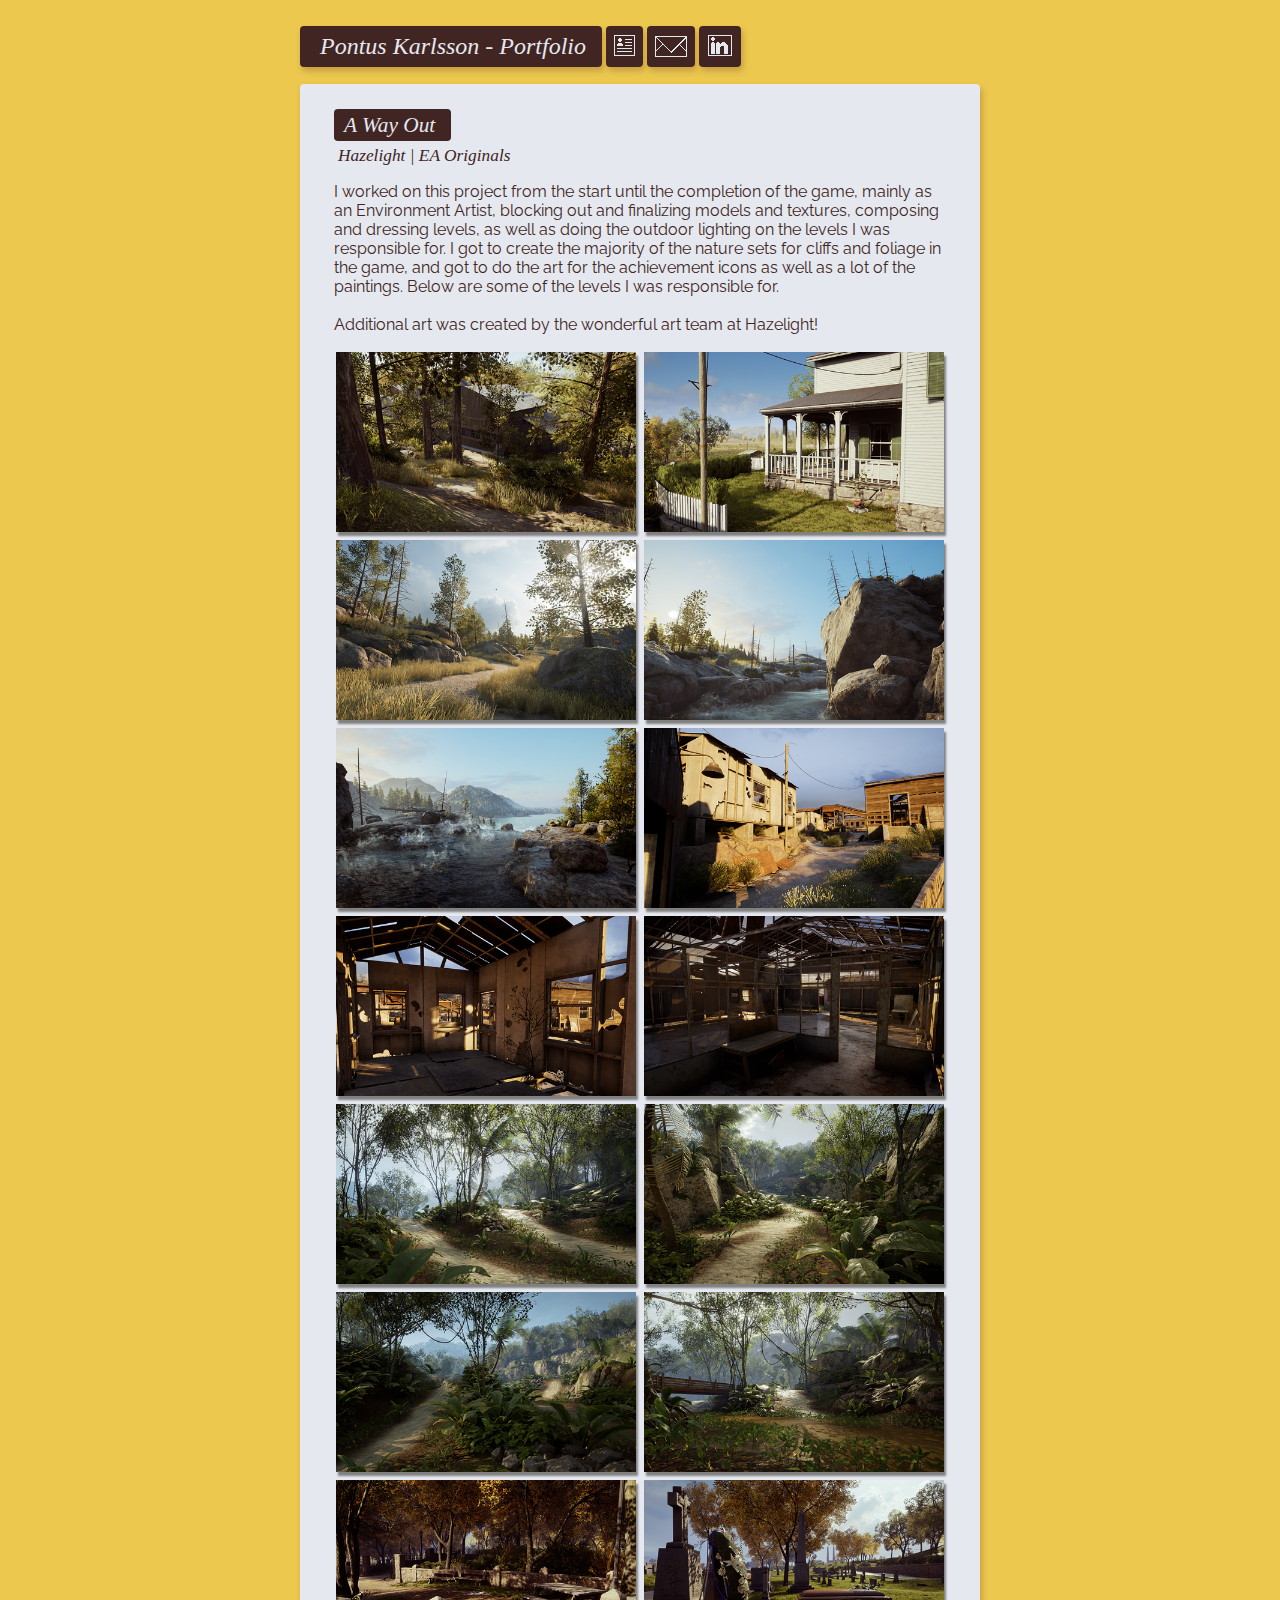
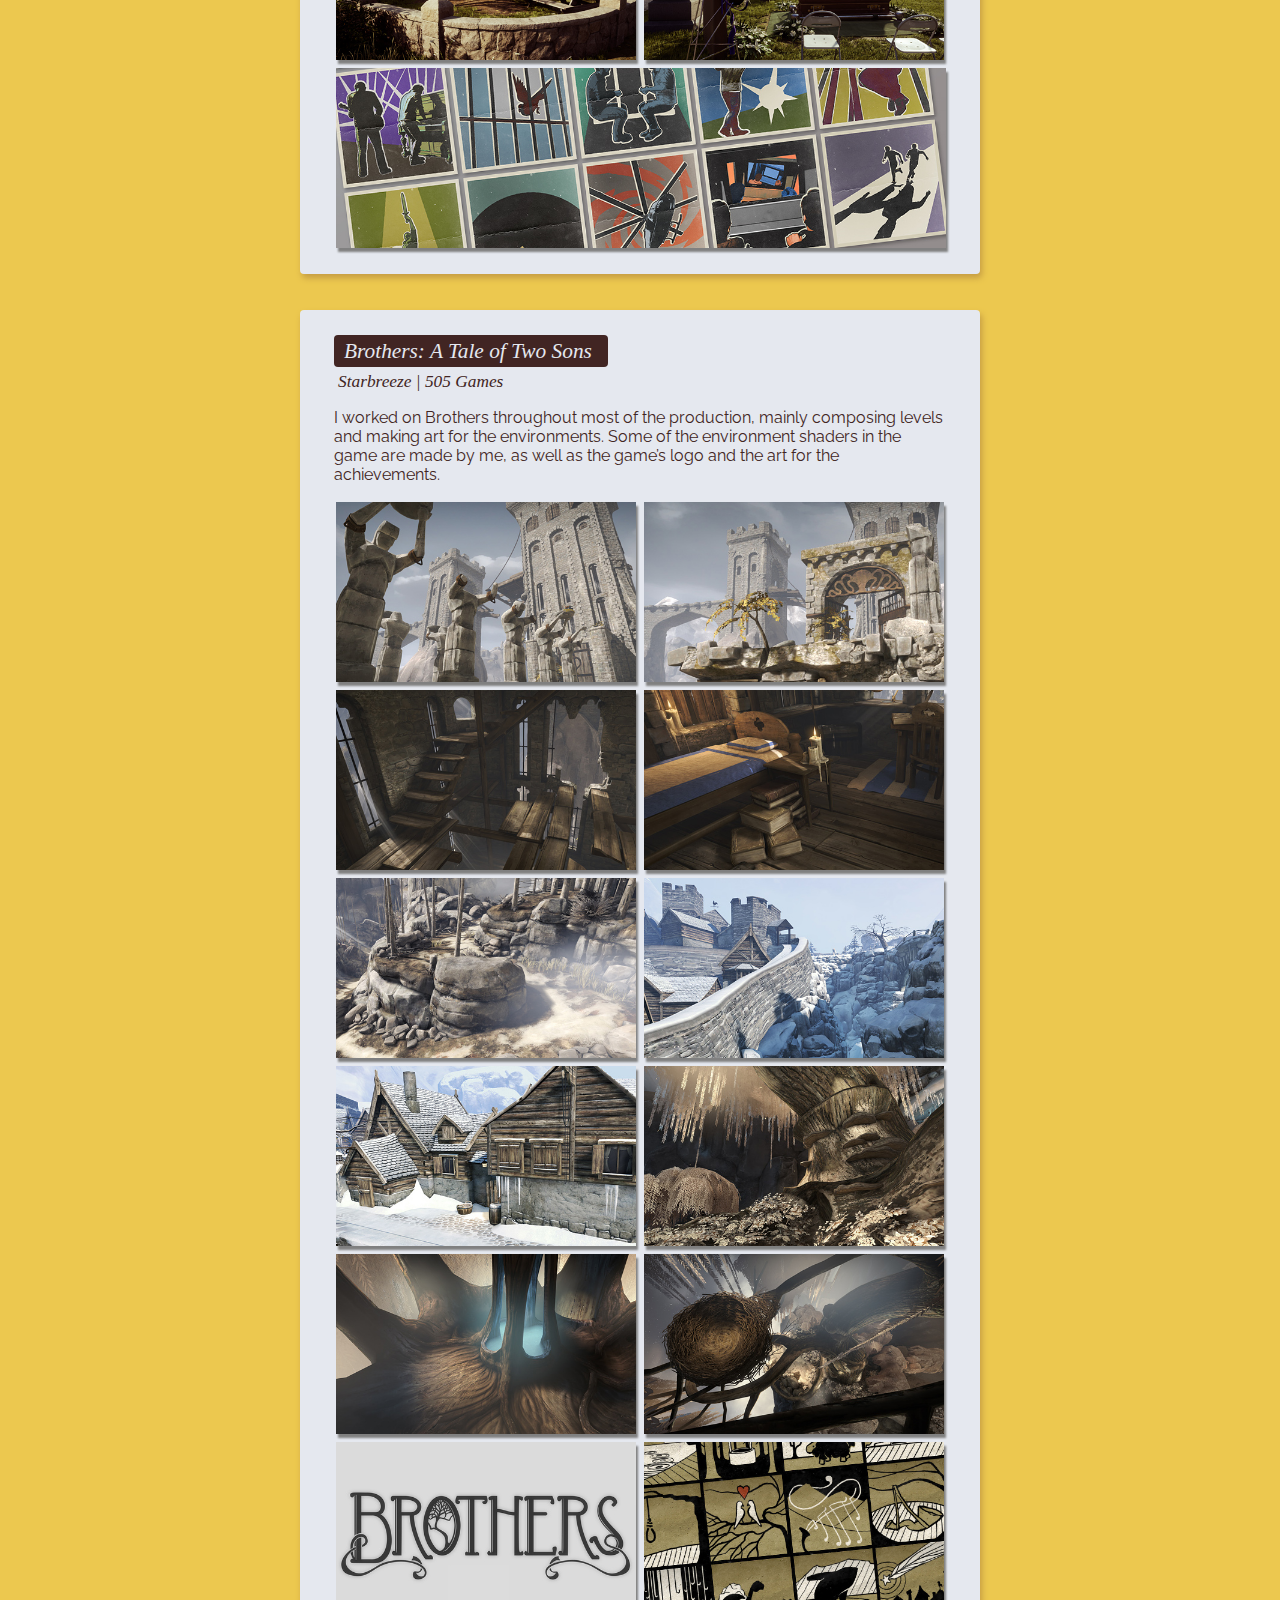
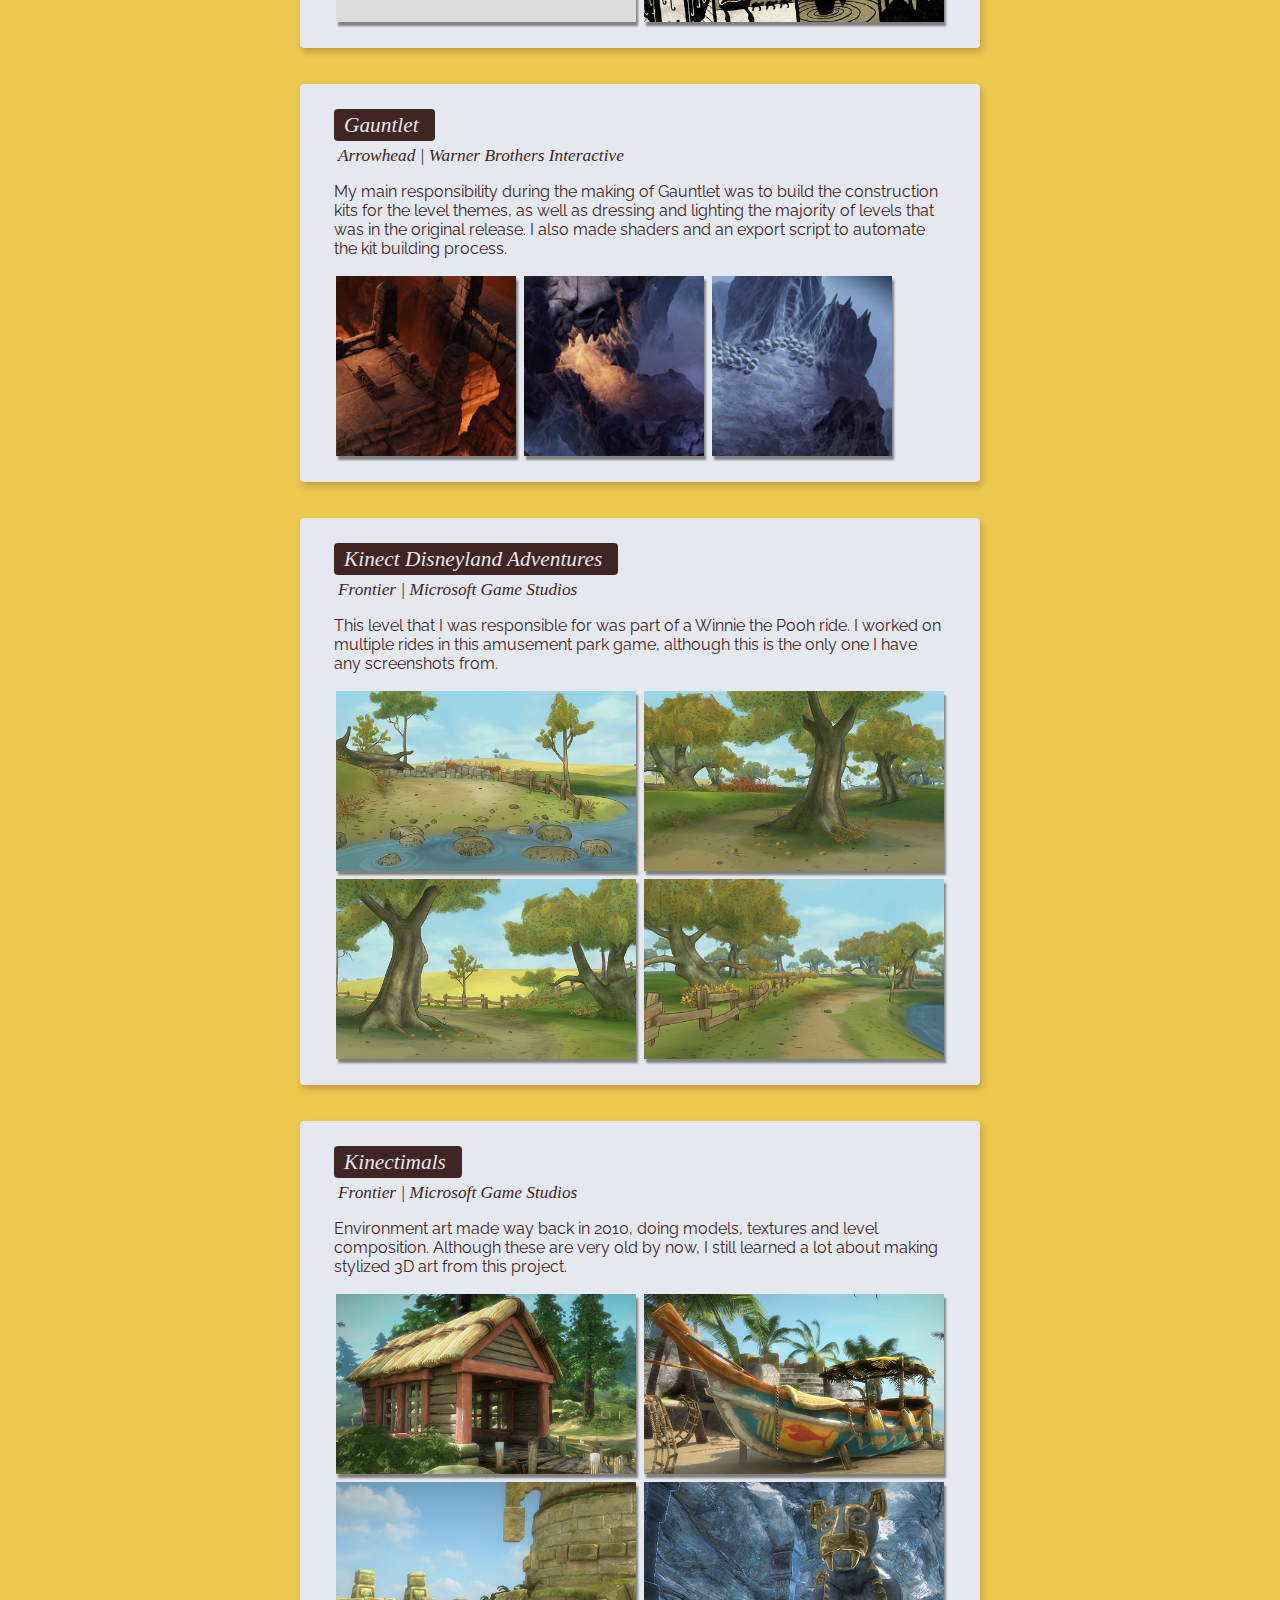
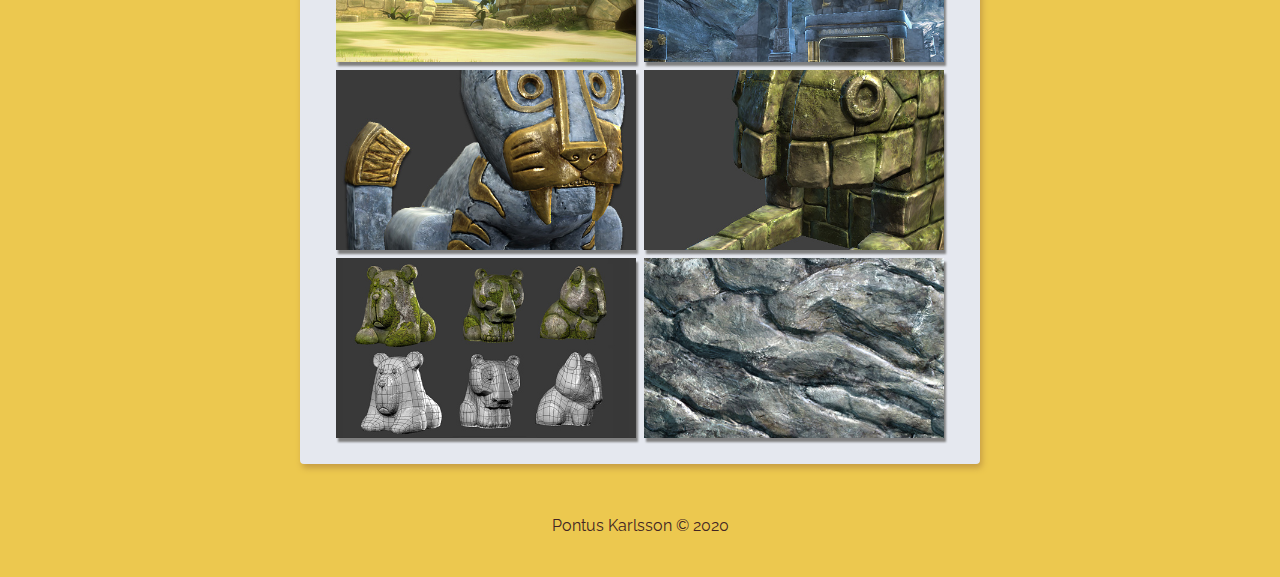
<file: index.html>
<!DOCTYPE html>

<html lang="en">
    <head>
        <meta charset="UTF-8">
        <meta name="viewport" content="width=device-width, initial-scale=1.0">

        <title>Pontus Karlsson - Portfolio</title>
        <link rel="stylesheet" type="text/css" href="styles.css"/>
        <link href="https://fonts.googleapis.com/css?family=Raleway" rel="stylesheet"> 
        <link rel="icon" href="favicon.ico"/>

        <script src="https://code.jquery.com/jquery-2.0.0.js"></script>
        <!-- <script src="swipebox-master/lib/jquery-2.1.0.min.js"></script> -->
        <script src="swipebox-master/src/js/jquery.swipebox.js"></script>
        <link rel="stylesheet" href="swipebox-master/src/css/swipebox.css">

        <script type="text/javascript">
            ;( function( $ ) {
                $( '.swipebox' ).swipebox();            
            } )( jQuery );
        </script>
    </head>
    <body>
        <div style="text-align: center;">
            <div style="display: inline-block; text-align: left;">
                <br>
                    <div id="titlealign">
                        <a href="index.html" title="Portfolio">
                            <titleframe><pagetitle>Pontus Karlsson - Portfolio</pagetitle></titleframe>
                        </a> 
                        <a href="resume.html" title="Resume">
                            <titleframe><img class="button" src="images/btn_resume.gif"></titleframe>
                        </a>
                        <a href="mailto:pomperi@gmail.com" title="Email">
                            <titleframe><img class="button" src="images/btn_email.gif"></titleframe>
                        </a>
                        <a href="http://www.linkedin.com/in/pomperi" target="_blank" title="LinkedIn">
                            <titleframe><img class="button" src="images/btn_linkedin.gif"></titleframe>
                        </a>
                        
                    </div>
                
                <br>
                
                <main>
                    <freetitle>A Way Out</freetitle>
                    <br>
                    <subtitle>Hazelight | EA Originals</subtitle>
                    <p>I worked on this project from the start until the completion of the game, 
                        mainly as an Environment Artist, blocking out and finalizing models and textures, 
                        composing and dressing levels, as well as doing the outdoor lighting on the levels I was responsible for. 
                        I got to create the majority of the nature sets for cliffs and foliage in the game, 
                        and got to do the art for the achievement icons as well as a lot of the paintings. 
                        Below are some of the levels I was responsible for.
                        <br><br>
                        Additional art was created by the wonderful art team at Hazelight!
                    </p>
                        <div class="row">
                            <a href="images/work/farm_01.jpg" class="swipebox" title="Farm 01">
                                <img class="thumbnail" src="images/thumbnails/thumb_farm_01.jpg">
                            </a>
                            <a href="images/work/farm_02.jpg" class="swipebox" title="Farm 02">
                                <img class="thumbnail" src="images/thumbnails/thumb_farm_02.jpg">
                            </a>
                            <a href="images/work/carchase_01.jpg" class="swipebox" title="CarChase 01">
                                <img class="thumbnail" src="images/thumbnails/thumb_carchase_01.jpg">
                            </a>
                            <a href="images/work/river_01.jpg" class="swipebox" title="River 01">
                                <img class="thumbnail" src="images/thumbnails/thumb_river_01.jpg">
                            </a>
                            <a href="images/work/river_02.jpg" class="swipebox" title="River 02">
                                <img class="thumbnail" src="images/thumbnails/thumb_river_02.jpg">
                            </a>
                            <a href="images/work/armsdealer_01.jpg" class="swipebox" title="ArmsDealer 01">
                                <img class="thumbnail" src="images/thumbnails/thumb_armsdealer_01.jpg">
                            </a>
                            <a href="images/work/armsdealer_02.jpg" class="swipebox" title="ArmsDealer 02">
                                <img class="thumbnail" src="images/thumbnails/thumb_armsdealer_02.jpg">
                            </a>
                            <a href="images/work/armsdealer_03.jpg" class="swipebox" title="ArmsDealer 03">
                                <img class="thumbnail" src="images/thumbnails/thumb_armsdealer_03.jpg">
                            </a>
                            <a href="images/work/bikechase_01.jpg" class="swipebox" title="BikeChase 01">
                                <img class="thumbnail" src="images/thumbnails/thumb_bikechase_01.jpg">
                            </a>
                            <a href="images/work/bikechase_02.jpg" class="swipebox" title="BikeChase 02">
                                <img class="thumbnail" src="images/thumbnails/thumb_bikechase_02.jpg">
                            </a>
                            <a href="images/work/bikechase_03.jpg" class="swipebox" title="BikeChase 03">
                                <img class="thumbnail" src="images/thumbnails/thumb_bikechase_03.jpg">
                            </a>
                            <a href="images/work/bikechase_04.jpg" class="swipebox" title="BikeChase 04">
                                <img class="thumbnail" src="images/thumbnails/thumb_bikechase_04.jpg">
                            </a>
                            <a href="images/work/cemetery_01.jpg" class="swipebox" title="Cemetery 01">
                                <img class="thumbnail" src="images/thumbnails/thumb_cemetery_01.jpg">
                            </a>
                            <a href="images/work/cemetery_02.jpg" class="swipebox" title="Cemetery 02">
                                <img class="thumbnail" src="images/thumbnails/thumb_cemetery_02.jpg">
                            </a>
                            <a href="images/work/awo_trophies_01.jpg" class="swipebox" title="AWO Trophies">
                                <img class="thumbnail" src="images/thumbnails/thumb_awo_trophies_01.jpg">
                            </a>
                            
                        </div>
                </main>
                <br><br>
                <main>
                    <freetitle>Brothers: A Tale of Two Sons</freetitle>
                    <br>
                    <subtitle>Starbreeze | 505 Games</subtitle>
                    <p>I worked on Brothers throughout most of the production, mainly composing levels and making art for the environments. 
                        Some of the environment shaders in the game are made by me, as well as the game’s logo and the art for the achievements.
                    </p>
                    <div class="row">
                            <a href="images/work/brothers_screenshot_01.jpg" class="swipebox" title="Brothers Screenshot 01">
                                <img class="thumbnail" src="images/thumbnails/thumb_brothers_screenshot_01.jpg">
                            </a>
                            <a href="images/work/brothers_screenshot_02.jpg" class="swipebox" title="Brothers Screenshot 02">
                                <img class="thumbnail" src="images/thumbnails/thumb_brothers_screenshot_02.jpg">
                            </a>
                            <a href="images/work/brothers_screenshot_03.jpg" class="swipebox" title="Brothers Screenshot 03">
                                <img class="thumbnail" src="images/thumbnails/thumb_brothers_screenshot_03.jpg">
                            </a>
                            <a href="images/work/brothers_screenshot_04.jpg" class="swipebox" title="Brothers Screenshot 04">
                                <img class="thumbnail" src="images/thumbnails/thumb_brothers_screenshot_04.jpg">
                            </a>
                            <a href="images/work/brothers_screenshot_05.jpg" class="swipebox" title="Brothers Screenshot 05">
                                <img class="thumbnail" src="images/thumbnails/thumb_brothers_screenshot_05.jpg">
                            </a>
                            <a href="images/work/brothers_screenshot_06.jpg" class="swipebox" title="Brothers Screenshot 06">
                                <img class="thumbnail" src="images/thumbnails/thumb_brothers_screenshot_06.jpg">
                            </a>
                            <a href="images/work/brothers_screenshot_07.jpg" class="swipebox" title="Brothers Screenshot 07">
                                <img class="thumbnail" src="images/thumbnails/thumb_brothers_screenshot_07.jpg">
                            </a>
                            <a href="images/work/brothers_screenshot_08.jpg" class="swipebox" title="Brothers Screenshot 08">
                                <img class="thumbnail" src="images/thumbnails/thumb_brothers_screenshot_08.jpg">
                            </a>
                            <a href="images/work/brothers_screenshot_09.jpg" class="swipebox" title="Brothers Screenshot 09">
                                <img class="thumbnail" src="images/thumbnails/thumb_brothers_screenshot_09.jpg">
                            </a>
                            <a href="images/work/brothers_screenshot_10.jpg" class="swipebox" title="Brothers Screenshot 10">
                                <img class="thumbnail" src="images/thumbnails/thumb_brothers_screenshot_10.jpg">
                            </a>
                            <a href="images/work/brothers_logo_01.jpg" class="swipebox" title="Brothers Logo">
                                <img class="thumbnail" src="images/thumbnails/thumb_brothers_logo_01.jpg">
                            </a>  
                            <a href="images/work/brothers_achievements_01.jpg" class="swipebox" title="Brothers Achievements Icons">
                                <img class="thumbnail" src="images/thumbnails/thumb_brothers_achievements_01.jpg">
                            </a>                 
                        </div>
                    </main>
                    <br><br>
                <main>
                    <freetitle>Gauntlet</freetitle>
                    <br>
                    <subtitle>Arrowhead | Warner Brothers Interactive</subtitle>
                    <p>My main responsibility during the making of Gauntlet was to build the construction kits for the level themes, 
                        as well as dressing and lighting the majority of levels that was in the original release. 
                        I also made shaders and an export script to automate the kit building process.
                    </p>
                    <div class="row">
                        <a href="images/work/gauntlet_01.jpg" class="swipebox" title="Gauntlet 01">
                            <img class="thumbnail" src="images/thumbnails/thumb_gauntlet_01.jpg">
                        </a>
                        <a href="images/work/gauntlet_02.jpg" class="swipebox" title="Gauntlet 02">
                            <img class="thumbnail" src="images/thumbnails/thumb_gauntlet_02.jpg">
                        </a>
                        <a href="images/work/gauntlet_03.jpg" class="swipebox" title="Gauntlet 03">
                            <img class="thumbnail" src="images/thumbnails/thumb_gauntlet_03.jpg">
                        </a>                         
                    </div>
                </main>
                <br><br>
                <main>
                    <freetitle>Kinect Disneyland Adventures</freetitle>
                    <br>
                    <subtitle>Frontier | Microsoft Game Studios</subtitle>
                    <p>This level that I was responsible for was part of a Winnie the Pooh ride. 
                        I worked on multiple rides in this amusement park game, although this is the only one I have any screenshots from.
                    </p>
                    <div class="row">
                            <a href="images/work/kda_pooh_01.jpg" class="swipebox" title="KDA Pooh 01">
                                <img class="thumbnail" src="images/thumbnails/thumb_kda_01.jpg">
                            </a>
                            <a href="images/work/kda_pooh_02.jpg" class="swipebox" title="KDA Pooh 02">
                                <img class="thumbnail" src="images/thumbnails/thumb_kda_02.jpg">
                            </a>
                            <a href="images/work/kda_pooh_03.jpg" class="swipebox" title="KDA Pooh 03">
                                <img class="thumbnail" src="images/thumbnails/thumb_kda_03.jpg">
                            </a>
                            <a href="images/work/kda_pooh_04.jpg" class="swipebox" title="KDA Pooh 04">
                                <img class="thumbnail" src="images/thumbnails/thumb_kda_04.jpg">
                            </a>                        
                        </div>
                </main>
                <br><br>
                <main>
                    <freetitle>Kinectimals</freetitle>
                    <br>
                    <subtitle>Frontier | Microsoft Game Studios</subtitle>
                    <p>Environment art made way back in 2010, doing models, textures and level composition. 
                        Although these are very old by now, I still learned a lot about making stylized 3D art from this project.
                    </p>
                    <div class="row">
                        <a href="images/work/kinectimals_01.jpg" class="swipebox" title="Kinectimals 01">
                            <img class="thumbnail" src="images/thumbnails/thumb_kinectimals_01.jpg">
                        </a>
                        <a href="images/work/kinectimals_02.jpg" class="swipebox" title="Kinectimals 02">
                            <img class="thumbnail" src="images/thumbnails/thumb_kinectimals_02.jpg">
                        </a>
                        <a href="images/work/kinectimals_03.jpg" class="swipebox" title="Kinectimals 03">
                            <img class="thumbnail" src="images/thumbnails/thumb_kinectimals_03.jpg">
                        </a>
                        <a href="images/work/kinectimals_04.jpg" class="swipebox" title="Kinectimals 04">
                            <img class="thumbnail" src="images/thumbnails/thumb_kinectimals_04.jpg">
                        </a>
                        <a href="images/work/kinectimals_05.jpg" class="swipebox" title="Kinectimals 05">
                            <img class="thumbnail" src="images/thumbnails/thumb_kinectimals_05.jpg">
                        </a> 
                        <a href="images/work/kinectimals_06.jpg" class="swipebox" title="Kinectimals 06">
                            <img class="thumbnail" src="images/thumbnails/thumb_kinectimals_06.jpg">
                        </a> 
                        <a href="images/work/kinectimals_07.jpg" class="swipebox" title="Kinectimals 07">
                            <img class="thumbnail" src="images/thumbnails/thumb_kinectimals_07.jpg">
                        </a> 
                        <a href="images/work/kinectimals_08.jpg" class="swipebox" title="Kinectimals 08">
                            <img class="thumbnail" src="images/thumbnails/thumb_kinectimals_08.jpg">
                        </a>                      
                    </div>
                    
                </main>
                
            </div>

            <br><br><br>
            <p>Pontus Karlsson © 2020</p>
            <br>

        </div>  

        

    </body>
</html>
</file>
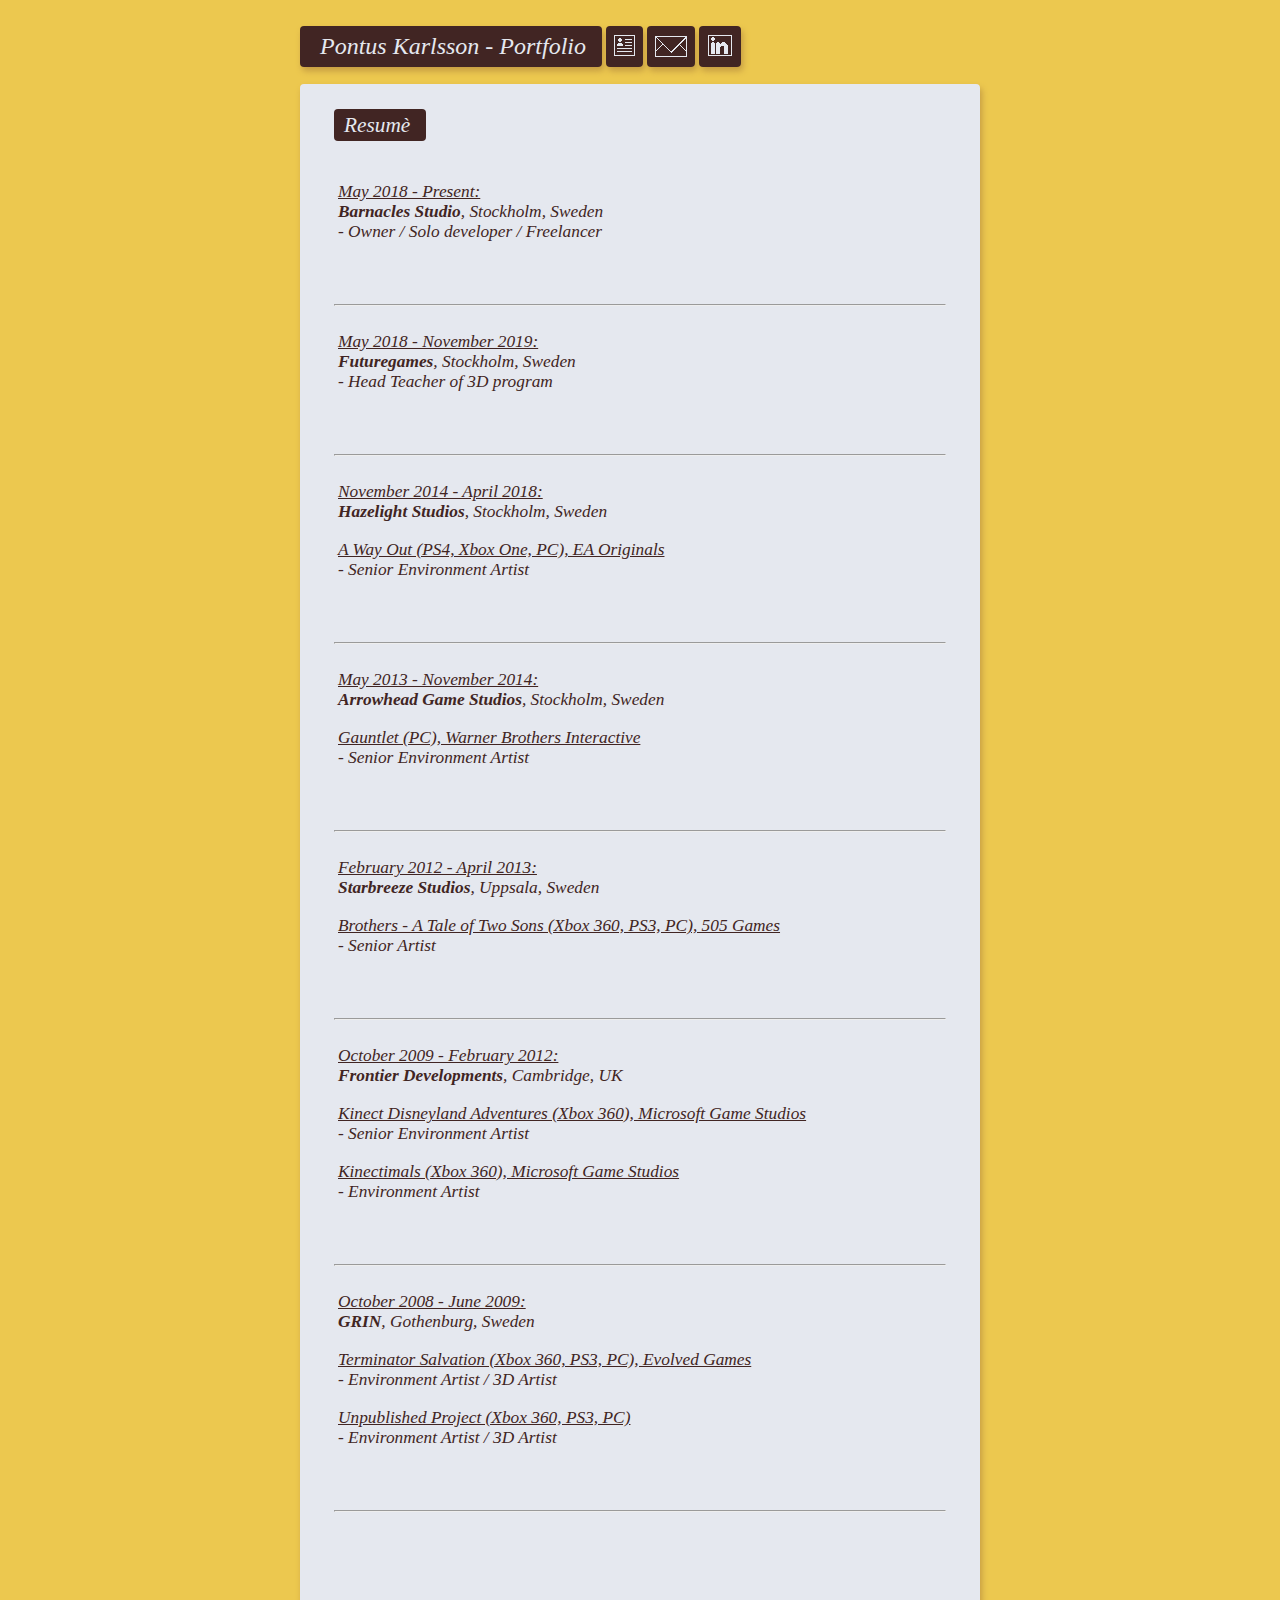
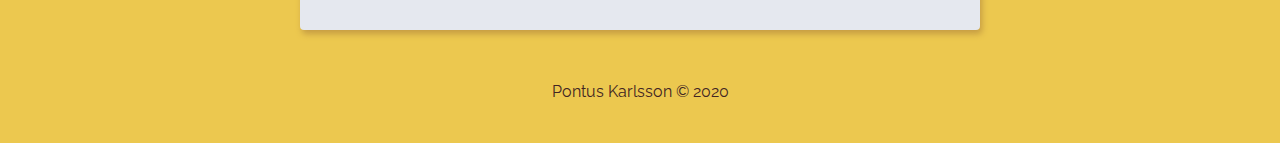
<file: resume.html>
<!DOCTYPE html>

<html lang="en">
    <head>
        <meta charset="UTF-8">
        <meta name="viewport" content="width=device-width, initial-scale=1.0">

        <title>Pontus Karlsson - Portfolio</title>
        <link rel="stylesheet" type="text/css" href="styles.css"/>
        <link href="https://fonts.googleapis.com/css?family=Raleway" rel="stylesheet"> 
        <link rel="icon" href="favicon.ico"/>

    </head>
    <body>
        <div style="text-align: center;">
            <div style="display: inline-block; text-align: left;">
                <br>
                    <div id="titlealign">
                        <a href="index.html" title="Portfolio">
                            <titleframe><pagetitle>Pontus Karlsson - Portfolio</pagetitle></titleframe>
                        </a> 
                        <a href="resume.html" title="Resume">
                            <titleframe><img class="button" src="images/btn_resume.gif"></titleframe>
                        </a>
                        <a href="mailto:pomperi@gmail.com" title="Email">
                            <titleframe><img class="button" src="images/btn_email.gif"></titleframe>
                        </a>
                        <a href="http://www.linkedin.com/in/pomperi" target="_blank" title="LinkedIn">
                            <titleframe><img class="button" src="images/btn_linkedin.gif"></titleframe>
                        </a>
                        
                    </div>
                
                <br>
                
                <!-- <main>
                    <freetitle>About me</freetitle>
                    <br>
                    <subtitle>Hazelight | EA Originals</subtitle>
                    <p>Barnacles Studio is a Stockholm based 
                        independent game development studio focused on building small lovely system-driven games.
                    </p>
                </main>
                <br><br> -->
                <main>
                    <freetitle>Resumè</freetitle>
                    <br><br><br>
                    <subtitle><u>May 2018 - Present:</u></subtitle><br>
                    <subtitle><b>Barnacles Studio</b>, Stockholm, Sweden</subtitle><br>
                    <subtitle>- Owner / Solo developer / Freelancer</subtitle>
                    <br><br><br><br><hr>
                    <br>
                    <subtitle><u>May 2018 - November 2019:</u></subtitle><br>
                    <subtitle><b>Futuregames</b>, Stockholm, Sweden</subtitle><br>
                    <subtitle>- Head Teacher of 3D program</subtitle>
                    <br><br><br><br><hr>
                    <br>
                    <subtitle><u>November 2014 - April 2018:</u></subtitle><br>
                    <subtitle><b>Hazelight Studios</b>, Stockholm, Sweden</subtitle><br><br>
                    <subtitle><u>A Way Out (PS4, Xbox One, PC), EA Originals</u></subtitle><br>
                    <subtitle>- Senior Environment Artist</subtitle>
                    <br><br><br><br><hr>
                    <br>
                    <subtitle><u>May 2013 - November 2014:</u></subtitle><br>
                    <subtitle><b>Arrowhead Game Studios</b>, Stockholm, Sweden</subtitle><br><br>
                    <subtitle><u>Gauntlet (PC), Warner Brothers Interactive</u></subtitle><br>
                    <subtitle>- Senior Environment Artist</subtitle>
                    <br><br><br><br><hr>
                    <br>
                    <subtitle><u>February 2012 - April 2013:</u></subtitle><br>
                    <subtitle><b>Starbreeze Studios</b>, Uppsala, Sweden</subtitle><br><br>
                    <subtitle><u>Brothers - A Tale of Two Sons (Xbox 360, PS3, PC), 505 Games</u></subtitle><br>
                    <subtitle>- Senior Artist</subtitle>
                    <br><br><br><br><hr>
                    <br>
                    <subtitle><u>October 2009 - February 2012:</u></subtitle><br>
                    <subtitle><b>Frontier Developments</b>, Cambridge, UK</subtitle><br><br>
                    <subtitle><u>Kinect Disneyland Adventures (Xbox 360), Microsoft Game Studios</u></subtitle><br>
                    <subtitle>- Senior Environment Artist</subtitle><br><br>
                    <subtitle><u>Kinectimals (Xbox 360), Microsoft Game Studios</u></subtitle><br>
                    <subtitle>- Environment Artist</subtitle>
                    <br><br><br><br><hr>
                    <br>
                    <subtitle><u>October 2008 - June 2009:</u></subtitle><br>
                    <subtitle><b>GRIN</b>, Gothenburg, Sweden</subtitle><br><br>
                    <subtitle><u>Terminator Salvation (Xbox 360, PS3, PC), Evolved Games</u></subtitle><br>
                    <subtitle>- Environment Artist / 3D Artist</subtitle><br><br>
                    <subtitle><u>Unpublished Project (Xbox 360, PS3, PC)</u></subtitle><br>
                    <subtitle>- Environment Artist / 3D Artist</subtitle>
                    <br><br><br><br><hr>
                    <br>
                <br><br><br><br>
            </div>

            <br><br><br>
            <p>Pontus Karlsson © 2020</p>
            <br>

        </div>  

        

    </body>
</html>
</file>
<file: styles.css>
body {
    background: var(--yellow);
}

a {
    color: var(--white);
    text-decoration: none;
}


p {
    font-size: 12pt;
    color: var(--black);
    font-family: "Raleway", sans-serif;
}


main {
    padding: 20px 34px 20px 34px;
    background-color: var(--white);
    width: 459pt;
    max-width: 80vw;
    border-radius: 4px;
    box-shadow: 2px 4px 6px var(--bgshadow);
    text-align: left;
}



pagetitle {
    padding: 0px 12px 0px 16px;
    font-size: 18pt;
    color: var(--white);
    font-family: "Georgia", serif;
    font-style: italic;
    vertical-align: middle;
}

freetitle {
    padding: 4px 16px 4px 10px;
    background-color: var(--black);
    font-size: 16pt;
    font-size-adjust: inherit;
    color: var(--white);
    font-family: "Georgia", serif;
    font-style: italic;
    position: relative;
    border-radius: 4px;
    line-height: 42px;    
}

subtitle {
    padding: 4px 36px 16px 20px;
    font-size: 13pt;
    font-size-adjust: inherit;
    color: var(--black);
    font-family: "Georgia", serif;
    font-style: italic;
    position: relative;
    left: -16px;
}



img.thumbnail {
    box-shadow: 2px 4px 2px #808080;
    max-height: 180px;
    margin: 2px 2px;

    max-width: 100%;
    height: auto;

    /* box-sizing: border-box;
    -moz-box-sizing: border-box;
    -webkit-box-sizing: border-box;
    border: 2px solid #505050; */
}

img.thumbnail:hover {
    box-shadow: 2px 4px 7px var(--black);
}


img.button {
    vertical-align: middle;
}

.row {
    display: block;
    flex-wrap: wrap;
}

div.centeralign {
    margin-left: auto;
}

div.titlealign {
    vertical-align: middle;
    text-align: left;
    line-height: 70px;
}





titleframe {
    padding: 10px 4px 14px 4px;
    background-color: var(--black);
    border-radius: 4px;
    box-shadow: 2px 4px 6px var(--bgshadow);
}

titleframe:hover {
    text-decoration: underline #d36757;
}



buttonframe {
    padding: 10px 4px 14px 4px;
    background-color: var(--white);
    border-radius: 4px;
    box-shadow: 2px 4px 6px var(--bgshadow);
}





:root {
    /* --yellow:#d8c152; */
    /* --yellow:#e4cc55; */
    --yellow:#ecc84f;
    --bgshadow:#c59c43;
    /* --black:#312221; */
    /* --black:#382625; */
    --black:#412523;
    --white:#e5e8ef;
}
</file>
<file: swipebox-master/src/css/swipebox.css>
/*! Swipebox v1.3.0 | Constantin Saguin csag.co | MIT License | github.com/brutaldesign/swipebox */
html.swipebox-html.swipebox-touch {
  overflow: hidden !important;
}

#swipebox-overlay img {
  border: none !important;
}

#swipebox-overlay {
  width: 100%;
  height: 100%;
  position: fixed;
  top: 0;
  left: 0;
  z-index: 99999 !important;
  overflow: hidden;
  -webkit-user-select: none;
     -moz-user-select: none;
      -ms-user-select: none;
          user-select: none;
}

#swipebox-container {
  position: relative;
  width: 100%;
  height: 100%;
}

#swipebox-slider {
  -webkit-transition: -webkit-transform 0.4s ease;
          transition: transform 0.4s ease;
  height: 100%;
  left: 0;
  top: 0;
  width: 100%;
  white-space: nowrap;
  position: absolute;
  display: none;
  cursor: pointer;
}
#swipebox-slider .slide {
  height: 100%;
  width: 100%;
  line-height: 1px;
  text-align: center;
  display: inline-block;
}
#swipebox-slider .slide:before {
  content: "";
  display: inline-block;
  height: 50%;
  width: 1px;
  margin-right: -1px;
}
#swipebox-slider .slide img,
#swipebox-slider .slide .swipebox-video-container,
#swipebox-slider .slide .swipebox-inline-container {
  display: inline-block;
  max-height: 100%;
  max-width: 100%;
  margin: 0;
  padding: 0;
  width: auto;
  height: auto;
  vertical-align: middle;
}
#swipebox-slider .slide .swipebox-video-container {
  background: none;
  max-width: 1140px;
  max-height: 100%;
  width: 100%;
  padding: 5%;
  -webkit-box-sizing: border-box;
          box-sizing: border-box;
}
#swipebox-slider .slide .swipebox-video-container .swipebox-video {
  width: 100%;
  height: 0;
  padding-bottom: 56.25%;
  overflow: hidden;
  position: relative;
}
#swipebox-slider .slide .swipebox-video-container .swipebox-video iframe {
  width: 100% !important;
  height: 100% !important;
  position: absolute;
  top: 0;
  left: 0;
}
#swipebox-slider .slide-loading {
  background: url(../img/loader.gif) no-repeat center center;
}

#swipebox-bottom-bar,
#swipebox-top-bar {
  -webkit-transition: 0.5s;
          transition: 0.5s;
  position: absolute;
  left: 0;
  z-index: 999;
  height: 50px;
  width: 100%;
}

#swipebox-bottom-bar {
  bottom: -50px;
}
#swipebox-bottom-bar.visible-bars {
  -webkit-transform: translate3d(0, -50px, 0);
          transform: translate3d(0, -50px, 0);
}

#swipebox-top-bar {
  top: -50px;
}
#swipebox-top-bar.visible-bars {
  -webkit-transform: translate3d(0, 50px, 0);
          transform: translate3d(0, 50px, 0);
}

#swipebox-title {
  display: block;
  width: 100%;
  text-align: center;
}

#swipebox-prev,
#swipebox-next,
#swipebox-close {
  background-image: url(../img/icons.png);
  background-repeat: no-repeat;
  border: none !important;
  text-decoration: none !important;
  cursor: pointer;
  width: 50px;
  height: 50px;
  top: 0;
}

#swipebox-arrows {
  display: block;
  margin: 0 auto;
  width: 100%;
  height: 50px;
}

#swipebox-prev {
  background-position: -32px 13px;
  float: left;
}

#swipebox-next {
  background-position: -78px 13px;
  float: right;
}

#swipebox-close {
  top: 0;
  right: 0;
  position: absolute;
  z-index: 9999;
  background-position: 15px 12px;
}

.swipebox-no-close-button #swipebox-close {
  display: none;
}

#swipebox-prev.disabled,
#swipebox-next.disabled {
  opacity: 0.3;
}

.swipebox-no-touch #swipebox-overlay.rightSpring #swipebox-slider {
  -webkit-animation: rightSpring 0.3s;
          animation: rightSpring 0.3s;
}
.swipebox-no-touch #swipebox-overlay.leftSpring #swipebox-slider {
  -webkit-animation: leftSpring 0.3s;
          animation: leftSpring 0.3s;
}

.swipebox-touch #swipebox-container:before, .swipebox-touch #swipebox-container:after {
  -webkit-backface-visibility: hidden;
          backface-visibility: hidden;
  -webkit-transition: all .3s ease;
          transition: all .3s ease;
  content: ' ';
  position: absolute;
  z-index: 999;
  top: 0;
  height: 100%;
  width: 20px;
  opacity: 0;
}
.swipebox-touch #swipebox-container:before {
  left: 0;
  -webkit-box-shadow: inset 10px 0px 10px -8px #656565;
          box-shadow: inset 10px 0px 10px -8px #656565;
}
.swipebox-touch #swipebox-container:after {
  right: 0;
  -webkit-box-shadow: inset -10px 0px 10px -8px #656565;
          box-shadow: inset -10px 0px 10px -8px #656565;
}
.swipebox-touch #swipebox-overlay.leftSpringTouch #swipebox-container:before {
  opacity: 1;
}
.swipebox-touch #swipebox-overlay.rightSpringTouch #swipebox-container:after {
  opacity: 1;
}

@-webkit-keyframes rightSpring {
  0% {
    left: 0;
  }

  50% {
    left: -30px;
  }

  100% {
    left: 0;
  }
}

@keyframes rightSpring {
  0% {
    left: 0;
  }

  50% {
    left: -30px;
  }

  100% {
    left: 0;
  }
}
@-webkit-keyframes leftSpring {
  0% {
    left: 0;
  }

  50% {
    left: 30px;
  }

  100% {
    left: 0;
  }
}
@keyframes leftSpring {
  0% {
    left: 0;
  }

  50% {
    left: 30px;
  }

  100% {
    left: 0;
  }
}
@media screen and (min-width: 800px) {
  #swipebox-close {
    right: 10px;
  }

  #swipebox-arrows {
    width: 92%;
    max-width: 800px;
  }
}
/* Skin 
--------------------------*/
#swipebox-overlay {
  background: #0d0d0d;
}

#swipebox-bottom-bar,
#swipebox-top-bar {
  text-shadow: 1px 1px 1px black;
  background: #000;
  opacity: 0.95;
}

#swipebox-top-bar {
  color: white !important;
  font-size: 15px;
  line-height: 43px;
  font-family: Helvetica, Arial, sans-serif;
}
</file>
